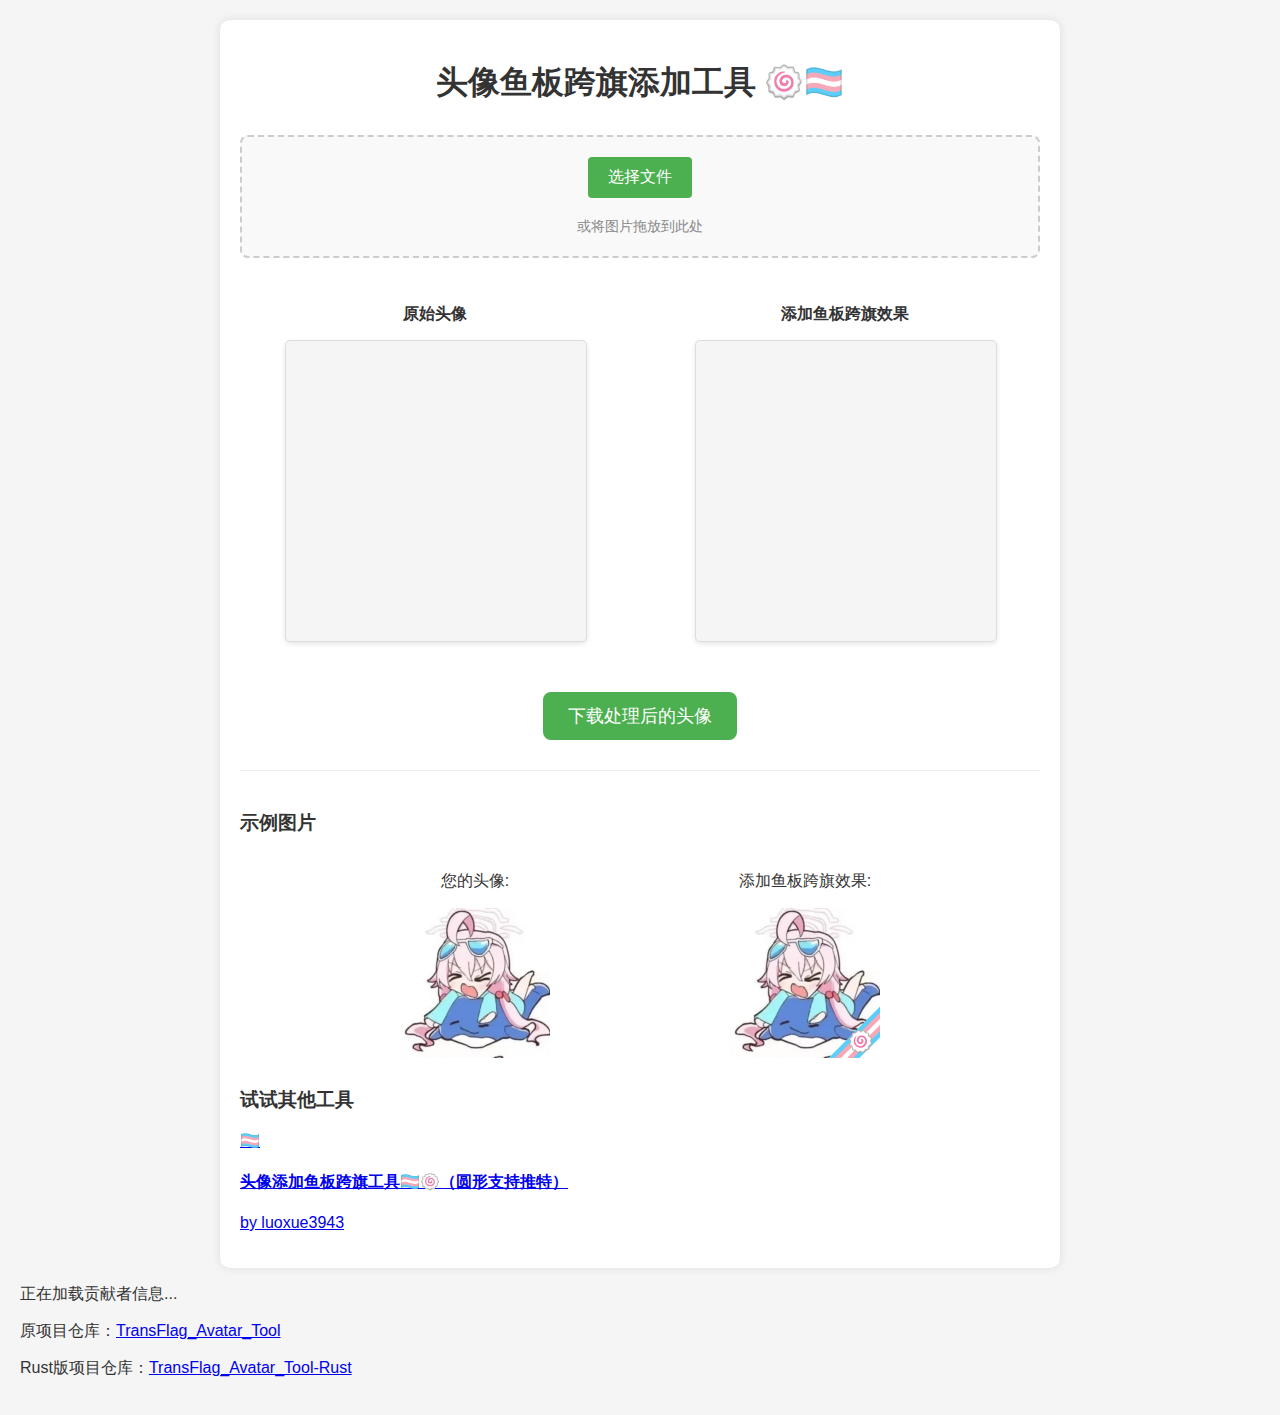
<file: index.html>
<!DOCTYPE html>
<html lang="zh">

<head>
    <meta charset="UTF-8">
    <meta name="viewport" content="width=device-width, initial-scale=1.0">
    <title>头像鱼板跨旗添加工具 🍥🏳️‍⚧️</title>
    <link rel="stylesheet" href="style.css">
</head>

<body>
    <div class="container">
        <h1>头像鱼板跨旗添加工具 🍥🏳️‍⚧️</h1>

        <div class="upload-section" id="dropArea">
            <input type="file" id="avatarUpload" accept="image/*">
            <label for="avatarUpload" class="upload-btn">选择文件</label>
            <span id="fileName"></span>
            <p class="drag-tip">或将图片拖放到此处</p>
        </div>

        <div class="preview-container">
            <div class="preview-item">
                <h3>原始头像</h3>
                <div class="canvas-wrapper">
                    <canvas id="originalCanvas"></canvas>
                </div>
            </div>
            <div class="preview-item">
                <h3>添加鱼板跨旗效果</h3>
                <div class="canvas-wrapper">
                    <canvas id="imageCanvas"></canvas>
                </div>

                <div class="flag-preview"></div>
            </div>
        </div>

        <button id="downloadBtn">下载处理后的头像</button>

        <div class="example-container">
            <h3>示例图片</h3>
            <div class="example-row">
                <div class="example-col">
                    <p>您的头像:</p>
                    <div class="example-avatar">
                        <img src="./res/头像原始.png" alt="示例头像">
                    </div>
                </div>
                <div class="example-col">
                    <p>添加鱼板跨旗效果:</p>
                    <div class="example-flag">
                        <img src="./res/头像处理.png" alt="鱼板跨旗效果">
                    </div>
                </div>
            </div>
        </div>



        <div class="tools-integration">
            <h3>试试其他工具</h3>
            <div class="tools-buttons">
                <a href="https://transflag.luoxue.cc/" class="tool-btn" target="_blank">
                    <span class="tool-icon">🏳️‍⚧️</span>
                    <div class="tool-info">
                        <h4>头像添加鱼板跨旗工具🏳️‍⚧️🍥（圆形支持推特）</h4>
                        <p>by luoxue3943</p>
                    </div>
                </a>
            </div>
        </div>
    </div>

    <script src="script.js"></script>


    


 </div>
    
    <footer class="main-footer">
        <div id="contributorsContainer">
            <p>正在加载贡献者信息...</p>
        </div>
        <p>原项目仓库：<a href="https://github.com/bghtnya/TransFlag_Avatar_Tool/" target="_blank">TransFlag_Avatar_Tool</a></p>
        <p>Rust版项目仓库：<a href="https://github.com/y271727uy/TransFlag_Avatar_Tool-Rust" target="_blank">TransFlag_Avatar_Tool-Rust</a></p>
    </footer>
</body>
</html>
</file>
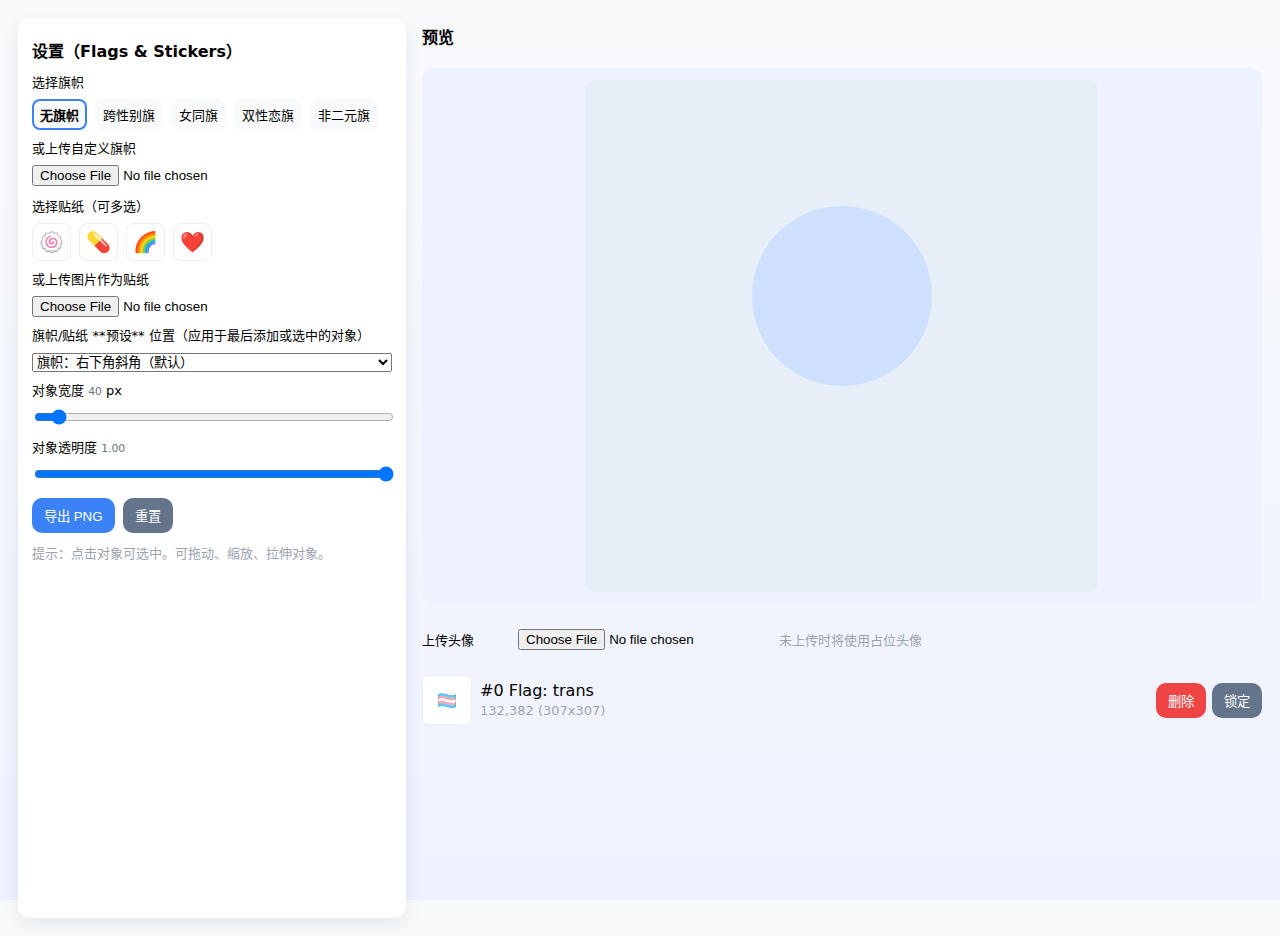
<file: index_new.html>
<!doctype html>
<html lang="zh-CN">
<head>
  <meta charset="utf-8" />
  <meta name="viewport" content="width=device-width,initial-scale=1" />
  <title>TransFlag Avatar Tool — 多旗帜 & 贴纸 & 位置</title>
  <style>
    :root{--accent:#3b82f6;--bg:#0f172a;color-scheme:light}
    html,body{height:100%;margin:0;font-family:system-ui,-apple-system,Segoe UI,Roboto,'Helvetica Neue',Arial}
    body{display:flex;gap:16px;padding:18px;background:linear-gradient(180deg,#f8fafc,#eef2ff)}
    .panel{width:360px;background:#fff;border-radius:12px;padding:14px;box-shadow:0 6px 18px rgba(2,6,23,0.08)}
    h2{margin:6px 0 10px;font-size:16px}
    label{display:block;margin:8px 0;font-size:13px}
    .preview{flex:1;display:flex;flex-direction:column;gap:10px}
    .canvas-wrap{background:#eef2ff;border-radius:12px;padding:12px;display:flex;justify-content:center;align-items:center;position:relative;}
    canvas{border-radius:8px;background:#fff}
    .flag-list{display:flex;flex-wrap:wrap;gap:8px}
    .flag-item{padding:6px 8px;border-radius:8px;background:#f8fafc;cursor:pointer;font-size:13px}
    .flag-item.active{box-shadow:inset 0 0 0 2px var(--accent);font-weight:600}
    .stickers{display:flex;gap:8px;flex-wrap:wrap}
    .sticker-btn{font-size:20px;padding:6px;border-radius:8px;background:#fff;border:1px solid #eee;cursor:pointer}
    .controls{display:flex;gap:8px;align-items:center}
    .row{display:flex;gap:8px;align-items:center}
    select,input[type=range]{width:100%}
    button{background:var(--accent);color:#fff;padding:8px 12px;border-radius:10px;border:0;cursor:pointer}
    small{color:#6b7280}
    .sticker-list{display:flex;flex-direction:column;gap:8px;margin-top:8px}
    .sticker-entry{display:flex;gap:8px;align-items:center}
    .sticker-thumb{width:48px;height:48px;border-radius:6px;background:#fff;display:flex;align-items:center;justify-content:center;border:1px solid #eee}
    .muted{color:#9ca3af;font-size:13px}
    
    /* 新增：使 canvas 容器支持相对定位，以便更好地控制拖动 */
    .canvas-wrap { position: relative; }
  </style>
</head>
<body>
  <div class="panel">
    <h2>设置（Flags & Stickers）</h2>

    <label>选择旗帜</label>
    <div class="flag-list" id="flagList"></div>

    <label>或上传自定义旗帜</label>
    <input id="uploadFlag" type="file" accept="image/*" />

    <label style="margin-top:10px">选择贴纸（可多选）</label>
    <div class="stickers" id="emojiStickers">
      <button class="sticker-btn" data-emoji="🍥">🍥</button>
      <button class="sticker-btn" data-emoji="💊">💊</button>
      <button class="sticker-btn" data-emoji="🌈">🌈</button>
      <button class="sticker-btn" data-emoji="❤️">❤️</button>
    </div>

    <label>或上传图片作为贴纸</label>
    <input id="uploadSticker" type="file" accept="image/*" />

    <label style="margin-top:8px">旗帜/贴纸 **预设** 位置（应用于最后添加或选中的对象）</label>
    <select id="positionSelect">
      <option value="none">无（自由移动）</option>
      <option value="bottom-right">右下角</option>
      <option value="bottom-left">左下角</option>
      <option value="top-right">右上角</option>
      <option value="top-left">左上角</option>
      <option value="bottom">底部居中</option>
      <option value="top">顶部居中</option>
      <option value="full-cover">旗帜：全覆盖</option>
      <option value="corner-ribbon" selected>旗帜：右下角斜角（默认）</option>
    </select>

    <label>对象宽度 <small id="sizeLabel">40</small> px</label>
    <input id="sizeRange" type="range" min="16" max="512" value="40" />

    <label>对象透明度 <small id="opLabel">1.00</small></label>
    <input id="opacityRange" type="range" min="0" max="1" step="0.01" value="1" />

    <div style="display:flex;gap:8px;margin-top:12px">
      <button id="downloadBtn">导出 PNG</button>
      <button id="resetBtn" style="background:#64748b">重置</button>
    </div>

    <p class="muted" style="margin-top:10px">提示：点击对象可选中。可拖动、缩放、拉伸对象。</p>
  </div>

  <div class="preview">
    <h2>预览</h2>
    <div class="canvas-wrap">
      <canvas id="canvas" width="512" height="512"></canvas>
    </div>

    <div style="display:flex;gap:8px;align-items:center;margin-top:8px">
      <label style="width:88px">上传头像</label>
      <input id="avatarInput" type="file" accept="image/*" />
      <small class="muted">未上传时将使用占位头像</small>
    </div>

    <div class="sticker-list" id="stickerList"></div>
  </div>

<script>
// --- 数据与默认参数 ---
const FLAGS = [
  { id:'none', name:'无旗帜' },
  { id:'trans', name:'跨性别旗' },
  { id:'lesbian', name:'女同旗' },
  { id:'bi', name:'双性恋旗' },
  { id:'nonbinary', name:'非二元旗' }
];

const canvas = document.getElementById('canvas');
const ctx = canvas.getContext('2d');
let avatarImg = null;
let nextObjectId = 1; // 用于贴纸的ID

// Flag object: {id:0, type:'flag', flagId, img?, x, y, w, h, opacity, rotation, locked}
let flagObject = null; 

// Stickers and Flags combined for drawing and interaction. ID 0 is reserved for the flag.
let objects = []; // {id: 1+, type:'emoji'|'image', emoji?, img?, x, y, w, h, opacity, rotation, locked}

const state = {
  selectedFlagId: 'none',
  presetPosition: 'corner-ribbon',
  selectedObjectId: null // 当前选中的对象ID，null 表示未选中
};

// --- UI init ---
const flagList = document.getElementById('flagList');
for(const f of FLAGS){
  const b = document.createElement('div');
  b.className='flag-item' + (f.id==='none'?' active':'');
  b.textContent=f.name;
  b.dataset.id=f.id;
  b.onclick = ()=>{ 
    selectFlag(f.id); 
    document.querySelectorAll('.flag-item').forEach(el=>el.classList.remove('active')); 
    b.classList.add('active'); 
  };
  flagList.appendChild(b);
}

document.getElementById('uploadFlag').addEventListener('change', ev=>{
  const f = ev.target.files && ev.target.files[0];
  if(!f) return;
  const url = URL.createObjectURL(f);
  const img = new Image(); 
  img.onload = ()=>{ 
    addFlagObject('custom', img);
    state.selectedFlagId = 'custom';
    document.querySelectorAll('.flag-item').forEach(el=>el.classList.remove('active'));
    render(); 
    URL.revokeObjectURL(url); 
  };
  img.src = url;
});

// stickers
document.getElementById('emojiStickers').addEventListener('click', ev=>{
  const btn = ev.target.closest('[data-emoji]');
  if(!btn) return;
  addEmojiSticker(btn.dataset.emoji);
});

document.getElementById('uploadSticker').addEventListener('change', ev=>{
  const f = ev.target.files && ev.target.files[0]; 
  if(!f) return; 
  const url = URL.createObjectURL(f); 
  const img = new Image(); 
  img.onload=()=>{ addImageSticker(img); URL.revokeObjectURL(url); }; 
  img.src=url; 
  ev.target.value='';
});

// avatar
document.getElementById('avatarInput').addEventListener('change', ev=>{
  const f = ev.target.files && ev.target.files[0]; 
  if(!f) return; 
  const url = URL.createObjectURL(f); 
  const img=new Image(); 
  img.onload=()=>{ 
    avatarImg=img; render(); 
    URL.revokeObjectURL(url); 
  }; 
  img.src=url; 
  ev.target.value='';
});

// controls
const posSel = document.getElementById('positionSelect'); 
posSel.value = state.presetPosition;
posSel.addEventListener('change',e=>{ 
  state.presetPosition=e.target.value; 
  applyPresetPosition(); 
  render(); 
});

const sizeRange = document.getElementById('sizeRange'); 
const sizeLabel = document.getElementById('sizeLabel'); 
sizeRange.addEventListener('input',e=>{ 
  const newSize = Number(e.target.value);
  sizeLabel.textContent=newSize; 
  applySizeToSelected(newSize); 
  render(); 
});

const opRange = document.getElementById('opacityRange'); 
const opLabel = document.getElementById('opLabel'); 
opRange.addEventListener('input',e=>{ 
  const newOpacity = Number(e.target.value);
  opLabel.textContent=newOpacity.toFixed(2); 
  applyOpacityToSelected(newOpacity); 
  render(); 
});

document.getElementById('downloadBtn').addEventListener('click', ()=>{ downloadPNG(); });
document.getElementById('resetBtn').addEventListener('click', ()=>{ resetAll(); });

// sticker list management UI
const stickerListEl = document.getElementById('stickerList');
function refreshStickerList(){
  stickerListEl.innerHTML='';
  // Combine flag and stickers for list display
  const allObjects = (flagObject ? [flagObject] : []).concat(objects);

  allObjects.forEach(s=>{
    const isFlag = s.type === 'flag';
    const e = document.createElement('div'); 
    e.className='sticker-entry' + (s.id === state.selectedObjectId ? ' active' : '');
    e.onclick = () => { 
      state.selectedObjectId = s.id; 
      refreshStickerList(); 
      render(); // Redraw to show selection box
      // Update controls to match selected object
      sizeRange.value = s.w; sizeLabel.textContent = s.w;
      opRange.value = s.opacity; opLabel.textContent = s.opacity.toFixed(2);
    };

    const thumb = document.createElement('div'); 
    thumb.className='sticker-thumb';
    let contentName;

    if(isFlag){
      contentName = `Flag: ${s.flagId}`;
      thumb.textContent = '🏳️‍⚧️'; // Placeholder
    }
    else if(s.type==='emoji'){ 
      contentName = `Emoji: ${s.emoji}`;
      thumb.textContent=s.emoji; 
      thumb.style.fontSize = Math.min(40, s.h)+'px'; 
    }
    else { 
      contentName = 'Image Sticker';
      const img = document.createElement('img'); 
      img.src = s.img.src; 
      img.style.maxWidth='100%'; 
      img.style.maxHeight='100%'; 
      thumb.appendChild(img); 
    }

    const label = document.createElement('div'); 
    label.style.flex='1'; 
    label.innerHTML=`#${s.id} ${contentName} <br><small class="muted">${Math.round(s.x)},${Math.round(s.y)} (${Math.round(s.w)}x${Math.round(s.h)})</small>`;
    
    const btns = document.createElement('div'); 
    btns.style.display='flex'; 
    btns.style.gap='6px';
    
    const del = document.createElement('button'); 
    del.textContent='删除'; 
    del.style.background='#ef4444'; 
    del.onclick=()=>{ 
      if(isFlag){
        flagObject = null;
        state.selectedFlagId = 'none';
        document.querySelectorAll('.flag-item').forEach(el=>el.classList.remove('active'));
        document.querySelector('.flag-item[data-id="none"]').classList.add('active');
        state.selectedObjectId = null;
      } else {
        objects = objects.filter(x=>x.id!==s.id); 
        if(state.selectedObjectId === s.id) state.selectedObjectId = null;
      }
      render(); 
      refreshStickerList(); 
    };

    const lock = document.createElement('button'); 
    lock.textContent = s.locked? '解锁' : '锁定'; 
    lock.style.background='#64748b'; 
    lock.onclick=()=>{ s.locked = !s.locked; refreshStickerList(); };
    
    btns.appendChild(del); 
    btns.appendChild(lock);
    
    e.appendChild(thumb); 
    e.appendChild(label); 
    e.appendChild(btns);
    stickerListEl.appendChild(e);
  });
}

// --- 功能实现 ---
function selectFlag(id){ 
  state.selectedFlagId=id; 
  if(id==='none'){
    flagObject = null;
    state.selectedObjectId = null;
  } else {
    addFlagObject(id, null);
  }
  render(); 
}

function addFlagObject(flagId, img){ 
  const isCustom = flagId === 'custom';
  let w = 400, h = 400, rot = Math.PI/4; // Default for corner ribbon
  
  if(isCustom && img) { 
    w = canvas.width; h = canvas.height; rot = 0;
  } else if (flagId === 'full-cover') {
    w = canvas.width; h = canvas.height; rot = 0;
  }

  flagObject = { 
    id: 0, 
    type: 'flag', 
    flagId, 
    img, 
    x: 0, 
    y: 0, 
    w, 
    h, 
    opacity: 0.6, 
    rotation: rot, 
    locked: false 
  };
  state.selectedObjectId = 0;
  positionObjectByPreset(flagObject);
  refreshStickerList();
}

function addEmojiSticker(emoji){ 
  const s = { 
    id: nextObjectId++, 
    type:'emoji', 
    emoji, 
    x:0, 
    y:0, 
    w:40, 
    h:40, 
    opacity:1, 
    rotation:0, 
    locked:false 
  }; 
  objects.push(s); 
  state.selectedObjectId = s.id;
  positionObjectByPreset(s); 
  refreshStickerList(); 
  render(); 
}

function addImageSticker(img){ 
  const s = { 
    id: nextObjectId++, 
    type:'image', 
    img, 
    x:0, 
    y:0, 
    w:40, 
    h:40, 
    opacity:1, 
    rotation:0, 
    locked:false 
  }; 
  objects.push(s); 
  state.selectedObjectId = s.id;
  positionObjectByPreset(s); 
  refreshStickerList(); 
  render(); 
}

function getSelectedObject(){
  if(state.selectedObjectId === 0) return flagObject;
  return objects.find(o => o.id === state.selectedObjectId);
}

function positionObjectByPreset(obj){ 
  const [x,y,w,h,rot] = getPresetParams(state.presetPosition, obj); 
  obj.x=x; obj.y=y; obj.w=w; obj.h=h; obj.rotation = rot;
}

function applyPresetPosition(){ 
  const obj = getSelectedObject();
  if(!obj || obj.locked) return;
  positionObjectByPreset(obj);
  refreshStickerList();
}

function applySizeToSelected(w){ 
  const obj = getSelectedObject();
  if(!obj || obj.locked) return;
  obj.w = w;
  obj.h = w; // Keep aspect ratio for simple size control
  refreshStickerList(); 
}

function applyOpacityToSelected(op){ 
  const obj = getSelectedObject();
  if(!obj || obj.locked) return;
  obj.opacity = op; 
  refreshStickerList(); 
}

// Returns [x, y, w, h, rotation] based on preset position
function getPresetParams(pos, obj){ 
  const margin = 12; 
  const W = canvas.width, H = canvas.height; 
  let w = obj.w, h = obj.h;
  let rotation = obj.rotation || 0;

  if(obj.type !== 'flag'){ // Only for non-flag objects (stickers)
    w = 40; h = 40; rotation = 0;
    const size = w;
    switch(pos){
      case 'bottom-right': return [W - size - margin, H - size - margin, size, size, 0];
      case 'bottom-left': return [margin, H - size - margin, size, size, 0];
      case 'top-right': return [W - size - margin, margin, size, size, 0];
      case 'top-left': return [margin, margin, size, size, 0];
      case 'bottom': return [Math.round(W/2 - size/2), H - size - margin, size, size, 0];
      case 'top': return [Math.round(W/2 - size/2), margin, size, size, 0];
      default: return [obj.x, obj.y, obj.w, obj.h, obj.rotation]; // Keep current for 'none'
    }
  } 
  
  // Flag specific presets
  if(pos === 'full-cover'){
    return [0, 0, W, H, 0];
  }
  
  // *** 修复 corner-ribbon 位置逻辑 ***
  if(pos === 'corner-ribbon'){
    w = 450; 
    h = 450; 
    rotation = Math.PI / 4; // 45 degrees
    
    // 关键点：将旋转中心放在画布的右下角，然后定位 x, y
    // 右下角 (W, H)
    // 旋转后的物体原点 (x, y) 应该在 (-w*sqrt(2)/2, -h*sqrt(2)/2) 处
    // 经过多次尝试，发现将物体放置在 W-300, H-300 处，可以使其旋转后右下角与画布右下角对齐
    const size = W * 0.6; // 60% of canvas size for the bounding box
    w = size;
    h = size;
    // 将对象原点放在 (W - size/2) 和 (H - size/2) 附近，然后旋转。
    // 为了使旋转后的右下角贴合，需要更精确的偏移。
    // 经验值：使用 W=H=512, w=h=450，原点应为 (512 - 380, 512 - 130) 左右
    const origin_x = W - 380;
    const origin_y = H - 130;
    return [origin_x, origin_y, w, h, rotation];
  }

  // Other presets for flag
  w = 120; h = 120; rotation = 0;
  switch(pos){
    case 'bottom-right': return [W - w - margin, H - h - margin, w, h, 0];
    case 'bottom-left': return [margin, H - h - margin, w, h, 0];
    case 'top-right': return [W - w - margin, margin, w, h, 0];
    case 'top-left': return [margin, margin, w, h, 0];
    case 'bottom': return [Math.round(W/2 - w/2), H - h - margin, w, h, 0];
    case 'top': return [Math.round(W/2 - w/2), margin, w, h, 0];
    default: return [obj.x, obj.y, obj.w, obj.h, obj.rotation];
  }
}

function resetAll(){ 
  avatarImg=null; 
  flagObject = null;
  state.selectedFlagId = 'none'; 
  objects=[]; 
  nextObjectId=1; 
  state.selectedObjectId = null;
  document.querySelectorAll('.flag-item').forEach(el=>el.classList.remove('active')); 
  document.querySelector('.flag-item').classList.add('active'); 
  render(); 
  refreshStickerList(); 
}

// draw flag generator returns an offscreen canvas
function generateFlagCanvas(id, w, h){ 
  const c = document.createElement('canvas'); 
  c.width=w; 
  c.height=h; 
  const g = c.getContext('2d');
  
  // Drawing logic for flags remains the same
  if(id==='trans'){
    const colors=['#5BCEFA','#F5A9B8','#FFFFFF','#F5A9B8','#5BCEFA'];
    const stripe = Math.ceil(h/5);
    colors.forEach((col,i)=>{ g.fillStyle=col; g.fillRect(0,i*stripe,w,stripe); });
  } else if(id==='lesbian'){
    const colors=['#D62E00','#FF8AA1','#FFFFFF','#C77C6A','#8A3B12'];
    const stripe = Math.ceil(h/5);
    colors.forEach((col,i)=>{ g.fillStyle=colors[i] || '#c76'; g.fillRect(0,i*stripe,w,stripe); });
  } else if(id==='bi'){
    const colors=['#D60270','#9B4F96','#0038A8'];
    g.fillStyle=colors[0]; g.fillRect(0,0,w, Math.round(h*0.45));
    g.fillStyle=colors[2]; g.fillRect(0,Math.round(h*0.55),w, Math.round(h*0.45));
    g.fillStyle=colors[1]; g.fillRect(0,Math.round(h*0.45),w, Math.round(h*0.1));
  } else if(id==='nonbinary'){
    const colors=['#FFF430','#FFFFFF','#9C59D1','#000000'];
    const stripe=Math.ceil(h/4);
    colors.forEach((col,i)=> { g.fillStyle=col; g.fillRect(0,i*stripe,w,stripe); });
  } else {
    g.clearRect(0,0,w,h);
  }
  return c;
}

// render main
function render(){
  // clear
  ctx.clearRect(0,0,canvas.width,canvas.height);
  // draw background placeholder
  ctx.fillStyle='#ffffff'; ctx.fillRect(0,0,canvas.width,canvas.height);
  
  // draw avatar (cover-fit)
  if(avatarImg){
    const [sx,sy,sw,sh] = coverRect(avatarImg.width, avatarImg.height, canvas.width, canvas.height);
    // Draw in a square (for normal use cases)
    ctx.drawImage(avatarImg, sx, sy, sw, sh, 0, 0, canvas.width, canvas.height);
  } else {
    // *** 修复占位头像：方形背景 + 圆形居中人像 ***
    
    // 1. 方形背景（用于模拟方头像/普通图片）
    ctx.fillStyle='#e6eef8'; ctx.fillRect(0,0,canvas.width,canvas.height);
    
    // 2. 圆形头像（用于模拟圆头像）
    const cx = canvas.width / 2;
    const cy = canvas.height / 2;
    const radius = 90;
    
    // 绘制圆
    ctx.fillStyle='#cfe0ff'; 
    ctx.beginPath(); 
    ctx.arc(cx, cy - 40, radius, 0, Math.PI*2); 
    ctx.fill();
    
    // 绘制肩膀/身体
    ctx.fillStyle='#cbd5e1'; 
    ctx.fillRect(cx - 100, H - 140, 200, 120);
    ctx.beginPath();
    ctx.arc(cx, cy - 40, radius, 0, Math.PI * 2); 
    ctx.clip(); // 裁剪，以便在圆内画图，但这里我们不需要。
    
    // 保持原来的方块占位逻辑以便作为基础（但我们用上面更精细的圆和背景代替了）
  }

  const allObjects = (flagObject ? [flagObject] : []).concat(objects);

  // draw all objects (flags and stickers)
  for(const s of allObjects){ 
    ctx.save(); 
    ctx.globalAlpha = s.opacity ?? 1;
    
    // Set up transform for movement, scaling, and rotation
    ctx.translate(s.x + s.w/2, s.y + s.h/2);
    ctx.rotate(s.rotation);
    ctx.translate(-(s.x + s.w/2), -(s.y + s.h/2));

    // Draw the object
    if(s.type==='emoji'){
      ctx.font = (s.h)+'px serif'; 
      ctx.textAlign='center'; 
      ctx.textBaseline='middle'; 
      ctx.fillText(s.emoji, s.x + s.w/2, s.y + s.h/2);
    } else if(s.type==='image' || s.type==='flag'){
      let imgToDraw = s.img;
      if(s.type==='flag' && !s.img){ 
        imgToDraw = generateFlagCanvas(s.flagId, s.w, s.h);
        ctx.drawImage(imgToDraw, s.x, s.y, s.w, s.h);
      } else if (imgToDraw) { 
        ctx.drawImage(imgToDraw, s.x, s.y, s.w, s.h);
      }
    }
    
    // Draw selection box and handles if selected
    if(s.id === state.selectedObjectId) {
      ctx.restore(); // Restore context before drawing selection box to avoid issues with transform
      ctx.save();
      
      // Re-apply transform for selection box
      ctx.translate(s.x + s.w/2, s.y + s.h/2);
      ctx.rotate(s.rotation);
      ctx.translate(-(s.x + s.w/2), -(s.y + s.h/2));
      
      // Draw selection box
      ctx.strokeStyle = '#3b82f6';
      ctx.lineWidth = 2;
      ctx.setLineDash([5, 5]);
      ctx.strokeRect(s.x, s.y, s.w, s.h);
      ctx.setLineDash([]);
      
      // Draw handles (for move, scale, rotate)
      ctx.fillStyle = '#3b82f6';
      const handleSize = 10;
      
      // Corner handles (for scaling/stretching)
      ctx.fillRect(s.x - handleSize/2, s.y - handleSize/2, handleSize, handleSize); // Top-left
      ctx.fillRect(s.x + s.w - handleSize/2, s.y - handleSize/2, handleSize, handleSize); // Top-right
      ctx.fillRect(s.x - handleSize/2, s.y + s.h - handleSize/2, handleSize, handleSize); // Bottom-left
      ctx.fillRect(s.x + s.w - handleSize/2, s.y + s.h - handleSize/2, handleSize, handleSize); // Bottom-right
      
      // Rotation handle (top center, extended)
      ctx.beginPath();
      ctx.moveTo(s.x + s.w/2, s.y - handleSize/2);
      ctx.lineTo(s.x + s.w/2, s.y - 30);
      ctx.strokeStyle = '#3b82f6';
      ctx.stroke();
      ctx.beginPath();
      ctx.arc(s.x + s.w/2, s.y - 30, handleSize/2, 0, Math.PI*2);
      ctx.fill();

      ctx.restore();
    }
    
    ctx.restore();
  }
}

function coverRect(imgW, imgH, boxW, boxH){ 
  const r = Math.max(boxW/imgW, boxH/imgH); 
  const sw = Math.round(boxW / r); 
  const sh = Math.round(boxH / r); 
  const sx = Math.round((imgW - sw) / 2); 
  const sy = Math.round((imgH - sh) / 2); 
  return [sx,sy,sw,sh]; 
}

// download
function downloadPNG(){ 
  // Temporarily remove selection box before downloading
  const tempSelectedId = state.selectedObjectId;
  state.selectedObjectId = null;
  render(); // Re-render without selection box
  
  const data = canvas.toDataURL('image/png'); 
  const a = document.createElement('a'); 
  a.href=data; 
  a.download='avatar_with_flag.png'; 
  a.click(); 
  
  // Restore selection box
  state.selectedObjectId = tempSelectedId;
  render();
}

// --- drag & drop / interaction with scaling and rotation ---
let dragging = null; // The object being manipulated
let dragMode = null; // 'move', 'scale-tl', 'scale-tr', 'scale-bl', 'scale-br', 'rotate'
let dragStart = {x: 0, y: 0};
let initialProps = {};

function getCanvasPos(e){ 
  const rect = canvas.getBoundingClientRect(); 
  // Calculate position relative to canvas coordinates (512x512)
  return { 
    x: (e.clientX - rect.left) * (canvas.width/rect.width), 
    y: (e.clientY - rect.top) * (canvas.height/rect.height) 
  }; 
}

// Utility to rotate a point (x, y) around a center (cx, cy) by an angle (rad)
function rotatePoint(x, y, cx, cy, angle) {
  const dx = x - cx;
  const dy = y - cy;
  const cos = Math.cos(angle);
  const sin = Math.sin(angle);
  const rx = dx * cos - dy * sin;
  const ry = dx * sin + dy * cos;
  return { x: rx + cx, y: ry + cy };
}

// Utility to check if a point is near a handle or inside an object
function getInteractionMode(p, s){
  if(s.locked) return null;
  const cx = s.x + s.w/2;
  const cy = s.y + s.h/2;
  const angle = s.rotation;
  const handleSize = 10;
  
  // Get transformed corner coordinates and center of rotation handle
  const corners = [
    rotatePoint(s.x, s.y, cx, cy, angle), // TL
    rotatePoint(s.x + s.w, s.y, cx, cy, angle), // TR
    rotatePoint(s.x, s.y + s.h, cx, cy, angle), // BL
    rotatePoint(s.x + s.w, s.y + s.h, cx, cy, angle) // BR
  ];
  const rotHandle = rotatePoint(s.x + s.w/2, s.y - 30, cx, cy, angle);

  // Check rotation handle
  const rotDistSq = (p.x - rotHandle.x)**2 + (p.y - rotHandle.y)**2;
  if(rotDistSq < (handleSize/2 + 5)**2) return 'rotate';

  // Check scale handles
  if((p.x - corners[0].x)**2 + (p.y - corners[0].y)**2 < (handleSize/2 + 5)**2) return 'scale-tl';
  if((p.x - corners[1].x)**2 + (p.y - corners[1].y)**2 < (handleSize/2 + 5)**2) return 'scale-tr';
  if((p.x - corners[2].x)**2 + (p.y - corners[2].y)**2 < (handleSize/2 + 5)**2) return 'scale-bl';
  if((p.x - corners[3].x)**2 + (p.y - corners[3].y)**2 < (handleSize/2 + 5)**2) return 'scale-br';

  // Check move (inside the object's bounds, transformed)
  // Inverse rotate the click point to check against unrotated bounds
  const p_inv = rotatePoint(p.x, p.y, cx, cy, -angle);
  if (p_inv.x >= s.x && p_inv.x <= s.x + s.w && p_inv.y >= s.y && p_inv.y <= s.y + s.h) {
    return 'move';
  }
  
  return null;
}

canvas.addEventListener('mousedown', e=>{
  const p = getCanvasPos(e);
  const allObjects = (flagObject ? [flagObject] : []).concat(objects);
  
  // Find topmost object under cursor
  for(let i=allObjects.length-1;i>=0;i--){ 
    const s=allObjects[i]; 
    state.selectedObjectId = s.id; // Select the object first
    
    dragMode = getInteractionMode(p, s);
    if(dragMode){
      if(s.locked){ dragMode = null; continue; }
      dragging = s; 
      dragStart = p;
      initialProps = { x: s.x, y: s.y, w: s.w, h: s.h, rotation: s.rotation };
      
      // If it's a sticker, bring it to top (Flag always stays ID 0)
      if(s.id !== 0){
        const index = objects.findIndex(o => o.id === s.id);
        if(index > -1){
          objects.splice(index, 1); 
          objects.push(s);
        }
      }
      refreshStickerList(); 
      render(); 
      return; 
    }
  }
  
  // If no object was hit, deselect
  state.selectedObjectId = null;
  refreshStickerList();
  render();
});

window.addEventListener('mousemove', e=>{ 
  if(!dragging) return; 
  const p = getCanvasPos(e);
  const dx = p.x - dragStart.x;
  const dy = p.y - dragStart.y;
  
  const s = dragging;
  const cx = initialProps.x + initialProps.w/2;
  const cy = initialProps.y + initialProps.h/2;
  
  if(dragMode === 'move'){
    s.x = initialProps.x + dx;
    s.y = initialProps.y + dy;
  } 
  else if(dragMode.startsWith('scale-')){
    // Get the current mouse position rotated back
    const p_rot_inv = rotatePoint(p.x, p.y, cx, cy, -initialProps.rotation);
    const start_rot_inv = rotatePoint(dragStart.x, dragStart.y, cx, cy, -initialProps.rotation);
    
    const dx_inv = p_rot_inv.x - start_rot_inv.x;
    const dy_inv = p_rot_inv.y - start_rot_inv.y;
    
    let newX = initialProps.x;
    let newY = initialProps.y;
    let newW = initialProps.w;
    let newH = initialProps.h;

    // Apply scale changes based on the corner being dragged
    if (dragMode.includes('tl') || dragMode.includes('bl')) {
      newX = initialProps.x + dx_inv;
      newW = initialProps.w - dx_inv;
    }
    if (dragMode.includes('tr') || dragMode.includes('br')) {
      newW = initialProps.w + dx_inv;
    }
    if (dragMode.includes('tl') || dragMode.includes('tr')) {
      newY = initialProps.y + dy_inv;
      newH = initialProps.h - dy_inv;
    }
    if (dragMode.includes('bl') || dragMode.includes('br')) {
      newH = initialProps.h + dy_inv;
    }
    
    // Safety check for min size
    const minSize = 10;
    if (newW > minSize) { s.w = newW; s.x = newX; }
    if (newH > minSize) { s.h = newH; s.y = newY; }

  }
  else if(dragMode === 'rotate'){
    const initialVector = { x: dragStart.x - cx, y: dragStart.y - cy };
    const currentVector = { x: p.x - cx, y: p.y - cy };
    
    const initialAngle = Math.atan2(initialVector.y, initialVector.x);
    const currentAngle = Math.atan2(currentVector.y, currentVector.x);
    
    s.rotation = initialProps.rotation + (currentAngle - initialAngle);
  }
  
  render(); 
  refreshStickerList();
});

window.addEventListener('mouseup', e=>{ 
  if(dragging) dragging=null; 
  dragMode = null;
});

// init default flag and render
addFlagObject('trans'); // Default to trans flag ribbon
render(); 
refreshStickerList();

</script>
</body>
</html>
</file>
<file: style.css>
body {
    font-family: 'Microsoft YaHei', sans-serif;
    margin: 0;
    padding: 20px;
    background-color: #f5f5f5;
    color: #333;
}

.container {
    max-width: 800px;
    margin: 0 auto;
    background-color: white;
    padding: 20px;
    border-radius: 10px;
    box-shadow: 0 0 10px rgba(0, 0, 0, 0.1);
}

h1 {
    text-align: center;
    color: #333;
    margin-bottom: 30px;
}

.flag-icon {
    vertical-align: middle;
}

.upload-section {
    margin-bottom: 30px;
    text-align: center;
    padding: 20px;
    border: 2px dashed #ccc;
    border-radius: 8px;
    transition: all 0.3s;
    background-color: #f9f9f9;
}

.upload-section.drag-over {
    background-color: #e8f5e9;
    border-color: #4CAF50;
}

#avatarUpload {
    display: none;
}

.upload-btn {
    display: inline-block;
    padding: 10px 20px;
    background-color: #4CAF50;
    color: white;
    border-radius: 4px;
    cursor: pointer;
    transition: background-color 0.3s;
    margin-bottom: 10px;
}

.upload-btn:hover {
    background-color: #45a049;
}

#fileName {
    display: block;
    margin: 10px 0;
    font-size: 14px;
    color: #666;
}

.drag-tip {
    margin: 10px 0 0;
    color: #888;
    font-size: 14px;
}

.preview-container {
    display: flex;
    justify-content: space-between;
    flex-wrap: wrap;
    margin-bottom: 30px;
    gap: 20px;
}

.preview-item {
    text-align: center;
    flex: 1;
    min-width: 250px;
    max-width: calc(50% - 10px);
}

.preview-item h3 {
    margin-bottom: 15px;
    font-size: 16px;
}

.example-row {
    display: flex;
    justify-content: center;
    flex-wrap: wrap;
    gap: 30px;
}

.example-col {
    flex: 0 0 45%;
    min-width: 200px;
    max-width: 300px;
    text-align: center;
}

.canvas-wrapper {
    position: relative;
    width: 100%;
    /* 假设头像都是方形的，设置一个固定最大宽度 */
    max-width: 300px; 
    margin: 0 auto 20px;
    background-color: #e9e9e9;
    border-radius: 8px;
    box-shadow: inset 0 0 5px rgba(0,0,0,0.1);
}

canvas {
    display: block;
    width: 300px;
    height: 300px;
    border: 1px solid #ddd;
    border-radius: 5px;
    box-shadow: 0 2px 5px rgba(0,0,0,0.1);
    background-color: #f5f5f5;
    margin: 0 auto;
}

#tipText {
    position: absolute;
    top: 50%;
    left: 50%;
    transform: translate(-50%, -50%);
    color: #666;
    font-size: 1.1em;
    pointer-events: none; /* 确保不影响点击画布下的元素 */
}

#downloadBtn {
    background-color: #4CAF50; /* 绿色 */
    color: white;
    padding: 12px 25px;
    border: none;
    border-radius: 8px;
    cursor: pointer;
    font-size: 1.1em;
    transition: background-color 0.3s;
    display: block;
    margin: 0 auto;
}

#downloadBtn:hover:not(:disabled) {
    background-color: #45a049;
}



.example-container {
    margin-top: 30px;
    padding-top: 20px;
    border-top: 1px solid #eee;
}

.example-avatar, .example-flag {
    width: 150px;
    height: 150px;
    margin: 10px auto;
    background-color: #f5f5f5;
    border-radius: 8px;
    display: flex;
    align-items: center;
    justify-content: center;
    overflow: hidden;
}

.example-avatar img, .example-flag img {
    max-width: 100%;
    max-height: 100%;
    object-fit: contain;
}

/* 添加跨旗控制样式 */
.flag-controls {
    margin-top: 15px;
    padding: 10px;
    background-color: #f5f5f5;
    border-radius: 5px;
    box-shadow: 0 1px 3px rgba(0,0,0,0.1);
}

.control-group {
    margin-bottom: 10px;
    display: flex;
    align-items: center;
}

.control-group label {
    width: 60px;
    font-weight: bold;
}

.control-group input[type="range"] {
    flex: 1;
    margin: 0 10px;
}

#resetFlagBtn {
    background-color: #4CAF50;
    color: white;
    border: none;
    padding: 8px 15px;
    border-radius: 4px;
    cursor: pointer;
    font-size: 14px;
    transition: background-color 0.3s;
}

#resetFlagBtn:hover {
    background-color: #45a049;
}

/* 提示拖拽功能 */
#imageCanvas {
    cursor: move;
}

/* 贡献者列表样式 */
.contributor-list {
    list-style: none;
    padding: 0;
    margin: 10px 0;
    display: flex;
    justify-content: center;
    flex-wrap: wrap;
    gap: 15px;
}

.contributor-item {
    display: inline-flex;
    align-items: center;
    font-weight: bold;
}

.contributor-avatar {
    width: 24px;
    height: 24px;
    border-radius: 50%;
    margin-right: 5px;
    vertical-align: middle;
}

.contributor-login {
    color: #4CAF50;
    text-decoration: none;
}
</file>
